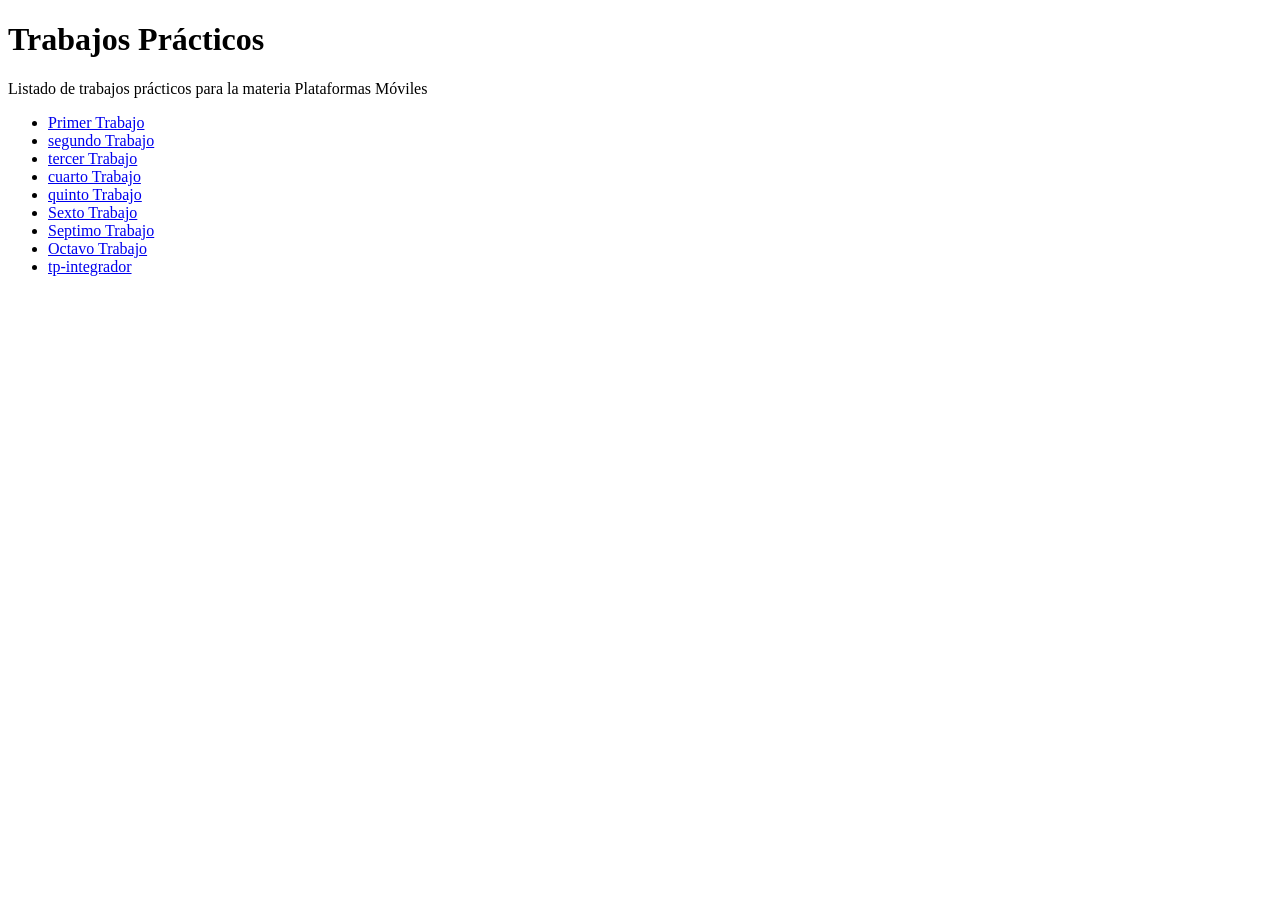
<file: index.html>
<!DOCTYPE html>
<html>
   <head>
      <title>Hola Mundo!</title>
   </head>
   <body>
     <h1>Trabajos Prácticos</h1>
     <p>Listado de trabajos prácticos para la materia Plataformas Móviles</p>
     <ul>
       <li><a href="tp-1/">Primer Trabajo</a></li>
          <li><a href="tp-2/">segundo Trabajo</a></li>
          <li><a href="tp-3/">tercer Trabajo</a></li>
          <li><a href="tp-4/">cuarto Trabajo</a></li>
        <li><a href="tp-5/">quinto Trabajo</a></li>
         <li><a href="tp-6/">Sexto Trabajo</a></li>
         <li><a href="tp-7/">Septimo Trabajo</a></li>
         <li><a href="tp-8/">Octavo Trabajo</a></li>
        <li><a href="tp-integrador/">tp-integrador</a></li>
     </ul>
   </body>
</html>
</file>
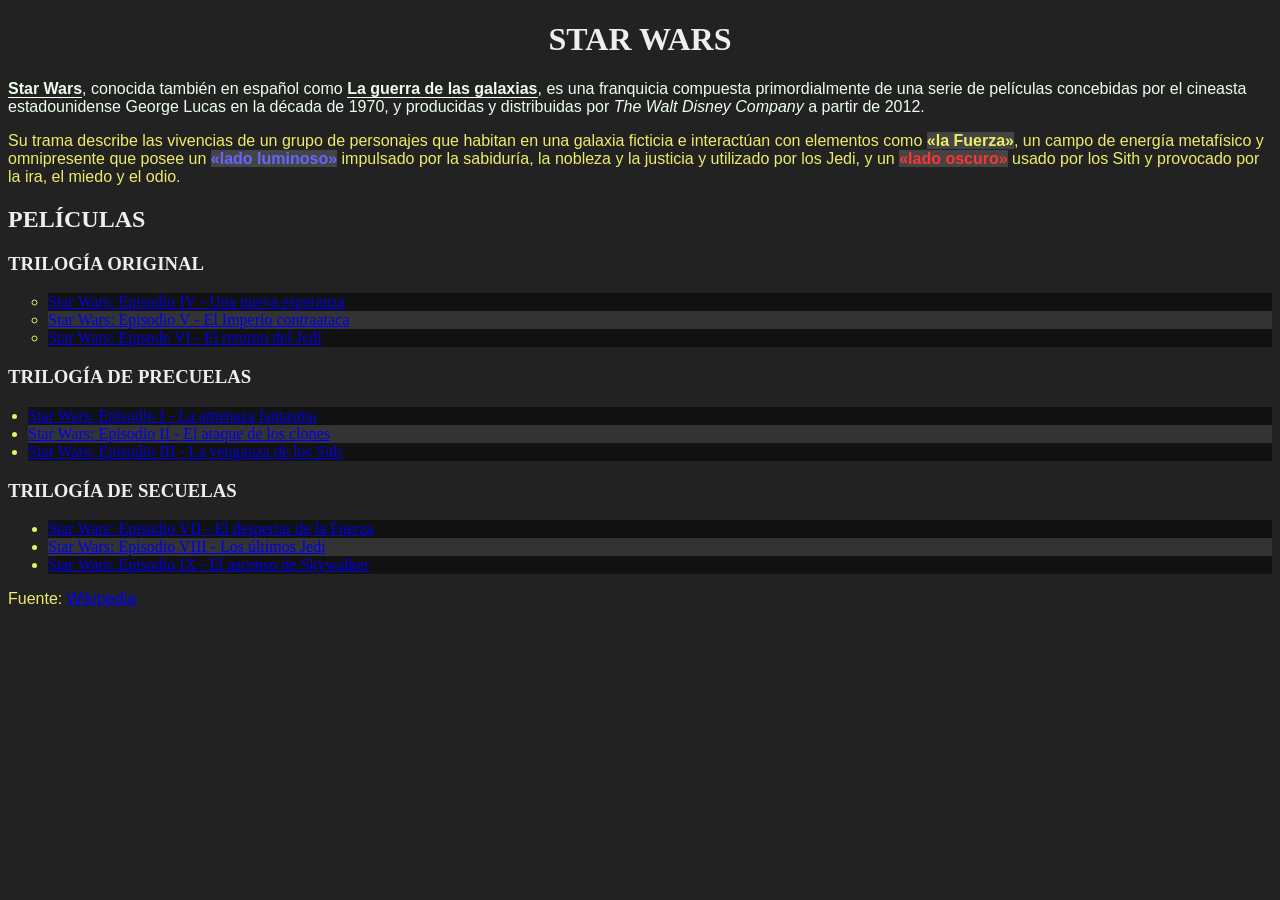
<file: tp-2/index.html>
<!DOCTYPE html>
<html>
<head>
    <meta charset="utf-8">
    <meta name="viewport" content="width=device-width, initial-scale=1">
    <title>TP2 - Selectores CSS</title>
    <link rel="stylesheet" href="style.css">
</head>
<body>
    <h1 class="title">Star Wars</h1>
    <p id="parrafo1"><strong>Star Wars</strong>, conocida también en español como <strong>La guerra de las galaxias</strong>, es una franquicia compuesta primordialmente de una serie de películas concebidas por el cineasta estadounidense George Lucas en la década de 1970, y producidas y distribuidas por <a>The Walt Disney Company</a> a partir de 2012.</p>
    <p>Su trama describe las vivencias de un grupo de personajes que habitan en una galaxia ficticia e interactúan con elementos como <span class="the-force">«la Fuerza»</span>, un campo de energía metafísico y omnipresente que posee un <span class="the-force light-side">«lado luminoso»</span> impulsado por la sabiduría, la nobleza y la justicia y utilizado por los Jedi, y un <span class="the-force dark-side">«lado oscuro»</span> usado por los Sith y provocado por la ira, el miedo y el odio.</p>
    <h2 class="title">Películas</h2>
    <h3 class="title">Trilogía Original</h3>
    <ul id="og-trilogy" class="movies-list">
        <li><a href="https://es.wikipedia.org/wiki/Star_Wars:_Episodio_IV_-_Una_nueva_esperanza">Star Wars: Episodio IV - Una nueva esperanza</a></li>
        <li><a href="https://es.wikipedia.org/wiki/Star_Wars:_Episodio_V_-_El_Imperio_contraataca">Star Wars: Episodio V - El Imperio contraataca</a></li>
        <li><a href="https://es.wikipedia.org/wiki/Star_Wars:_Episode_VI_-_Return_of_the_Jedi">Star Wars: Episode VI - El retorno del Jedi</a></li>
    </ul>
    <h3 class="title" >Trilogía de precuelas</h3>
    <ul class="segundo" class="movies-list">
        <li><a href="https://es.wikipedia.org/wiki/Star_Wars:_Episodio_I_-_La_amenaza_fantasma">Star Wars: Episodio I - La amenaza fantasma</a></li>
        <li><a href="https://es.wikipedia.org/wiki/Star_Wars:_Episodio_II_-_El_ataque_de_los_clones">Star Wars: Episodio II - El ataque de los clones</a></li>
        <li><a href="https://es.wikipedia.org/wiki/Star_Wars:_Episodio_III_-_La_venganza_de_los_Sith">Star Wars: Episodio III - La venganza de los Sith</a></li>
    </ul>
    <h3 class="title">Trilogía de secuelas</h3>
    <ul class="tercer" class="movies-list">
        <li><a href="https://es.wikipedia.org/wiki/Star_Wars:_Episodio_VII_-_El_despertar_de_la_Fuerza">Star Wars: Episodio VII - El despertar de la Fuerza</a></li>
        <li><a href="https://es.wikipedia.org/wiki/Star_Wars:_Episodio_VIII_-_Los_últimos_Jedi">Star Wars: Episodio VIII - Los últimos Jedi</a></li>
        <li><a href="https://es.wikipedia.org/wiki/Star_Wars:_Episodio_IX_-_El_ascenso_de_Skywalker" id="tercer">Star Wars: Episodio IX - El ascenso de Skywalker</a></li>
    </ul>
    <p>Fuente: <a href="https://es.wikipedia.org/wiki/Star_Wars">Wikipedia</a></p>
</body>
</html>
</file>
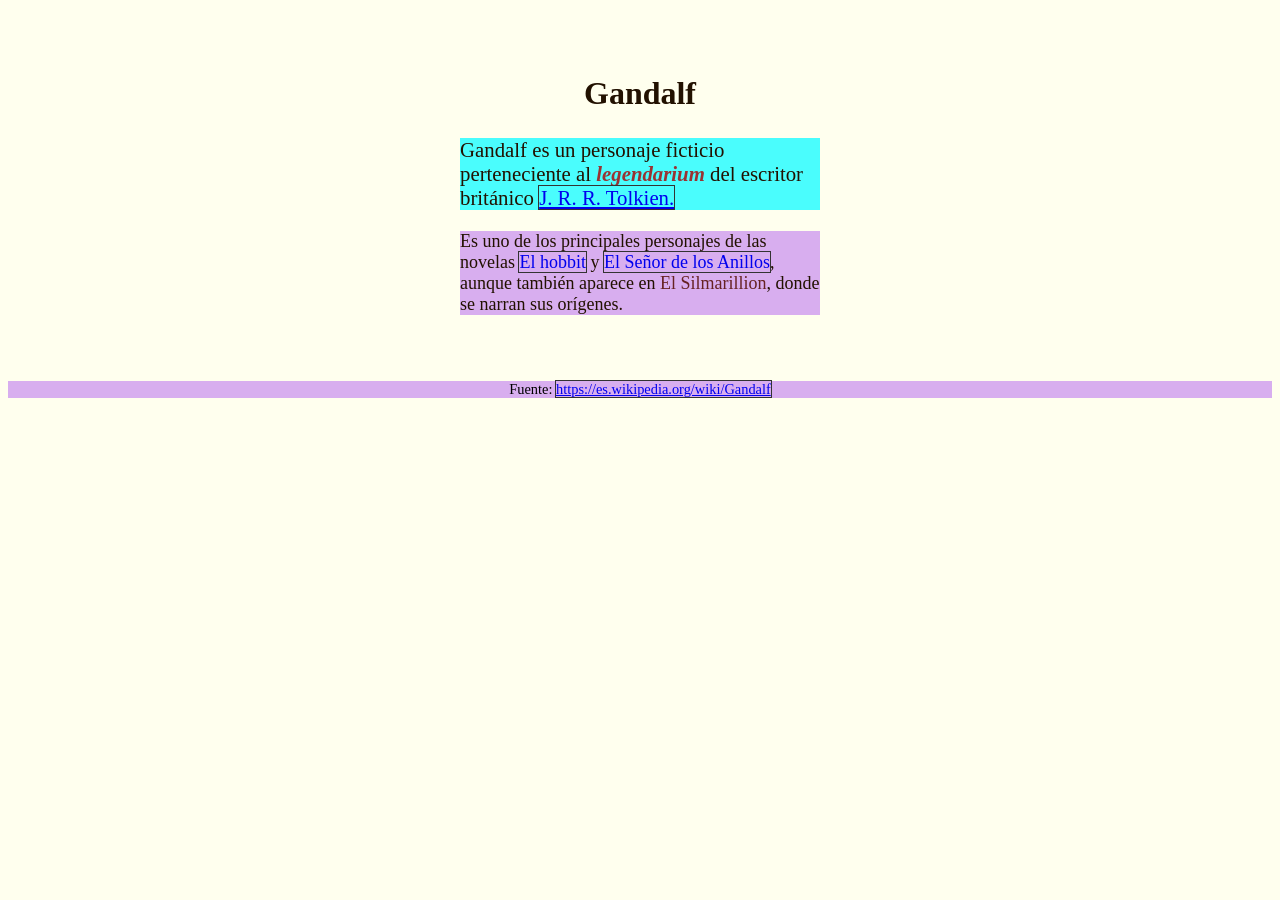
<file: tp-3/index.html>
<!DOCTYPE html>
<html lang="es">
<head>
	<meta charset="utf-8">
	<meta name="viewport" content="width=device-width, initial-scale=1">
	<title>TP3 - Especificidad CSS</title>
	<link rel="stylesheet" type="text/css" href="style.css">
</head>
<body>
	<article id="contenedor">
		<h1 class="titulo">Gandalf</h1>
		
		<p id="primer-parrafo" class="importante parrafo">
			Gandalf es un personaje ficticio perteneciente al <em>legendarium</em> del escritor británico <a href="https://es.wikipedia.org/wiki/J._R._R._Tolkien">J. R. R. Tolkien.</a>
		</p>
		
		<p class="novelas parrafo">
			Es uno de los principales personajes de las novelas <a href="https://es.wikipedia.org/wiki/El_hobbit">El hobbit</a> y <a href="https://es.wikipedia.org/wiki/El_Señor_de_los_Anillos">El Señor de los Anillos</a>, aunque también aparece en <span class="complicado" style="color: #622">El Silmarillion</span>, donde se narran sus orígenes.
		</p>
	</article>

	<p class="fuente parrafo">
		Fuente: <a href="https://es.wikipedia.org/wiki/Gandalf">https://es.wikipedia.org/wiki/Gandalf</a>
	</p>
</body>
</html>
</file>
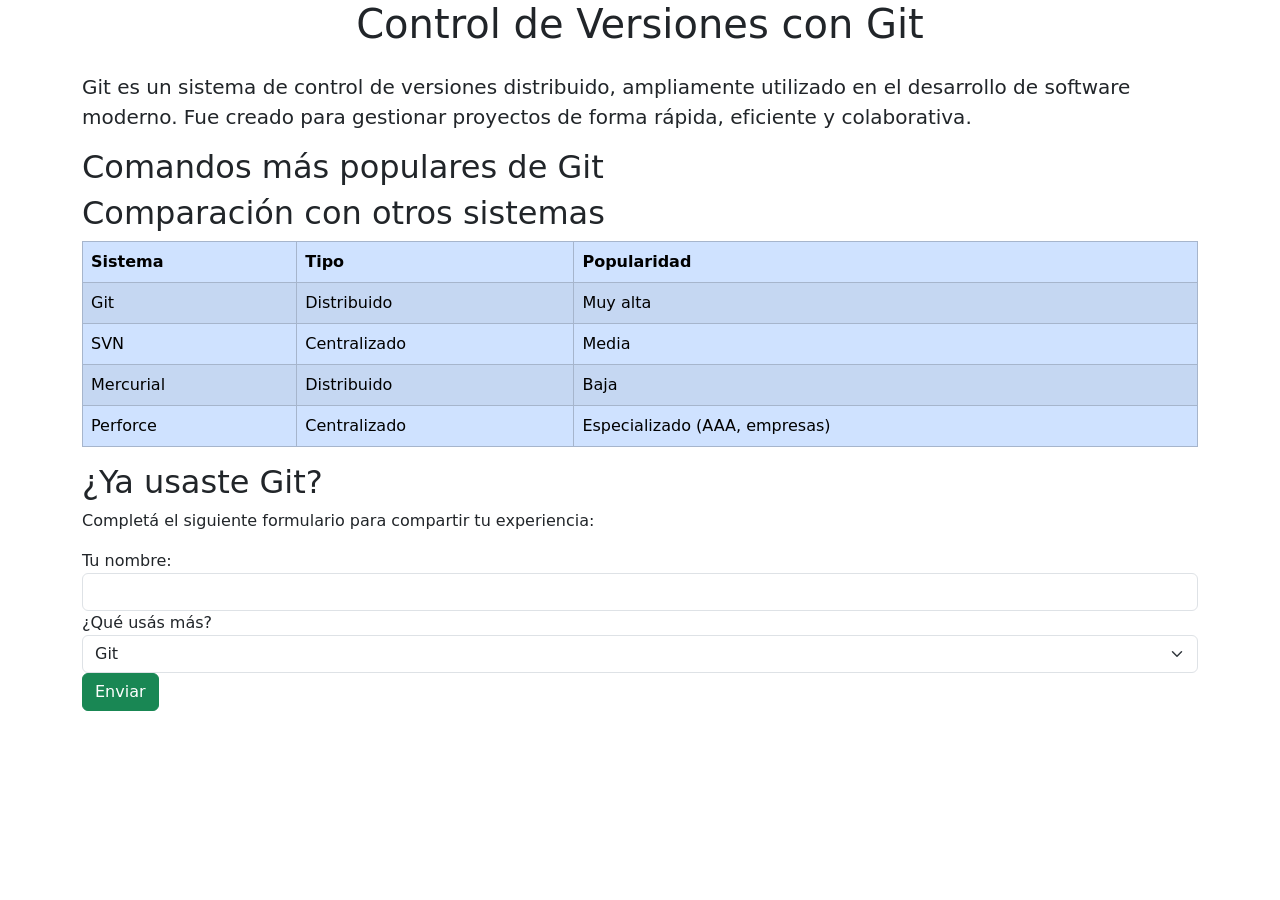
<file: tp-5/index.html>
<!DOCTYPE html>
<html lang="es">
<head>
    <meta charset="UTF-8">
    <meta name="viewport" content="width=device-width, initial-scale=1.0">
    <link href="https://cdn.jsdelivr.net/npm/bootstrap@5.3.3/dist/css/bootstrap.min.css" rel="stylesheet">
    <title>Control de Versiones con Git</title>
</head>
<body>
    <div class="container">
    <h1 class="mb-4 text-center">Control de Versiones con Git</h1>

   <p class="lead"><strong>Git</strong> es un sistema de control de versiones distribuido, ampliamente utilizado en el desarrollo de software moderno. Fue creado para gestionar proyectos de forma rápida, eficiente y colaborativa.</p>
    <h2>Comandos más populares de Git</h2>
   
    <h2>Comparación con otros sistemas</h2>
    <table class="table table-striped table-hover table-bordered table-primary">
        <thead>
            <tr>
                <th>Sistema</th>
                <th>Tipo</th>
                <th>Popularidad</th>
            </tr>
        </thead>
        <tbody>
            <tr>
                <td>Git</td>
                <td>Distribuido</td>
                <td>Muy alta</td>
            </tr>
            <tr>
                <td>SVN</td>
                <td>Centralizado</td>
                <td>Media</td>
            </tr>
            <tr>
                <td>Mercurial</td>
                <td>Distribuido</td>
                <td>Baja</td>
            </tr>
            <tr>
                <td>Perforce</td>
                <td>Centralizado</td>
                <td>Especializado (AAA, empresas)</td>
            </tr>
        </tbody>
    </table>

    <h2>¿Ya usaste Git?</h2>
    <p>Completá el siguiente formulario para compartir tu experiencia:</p>

    <form class="form">
        <label for="nombre">Tu nombre:</label>
        <input type="text" id="nombre" name="nombre" class="form-control">

        <label for="experiencia">¿Qué usás más?</label><br>
        <select id="experiencia" name="experiencia" class="form-select">
            <option value="git">Git</option>
            <option value="github">Git + GitHub</option>
            <option value="otro">Otro sistema</option>
            <option value="ninguno">Todavía no uso ninguno</option>
        </select>

       <button type="submit" class="btn btn-success">
    Enviar
</button>
    </form>
    <script src="https://cdn.jsdelivr.net/npm/bootstrap@5.3.3/dist/js/bootstrap.bundle.min.js"></script>
    </div>


</body>
</html>
</file>
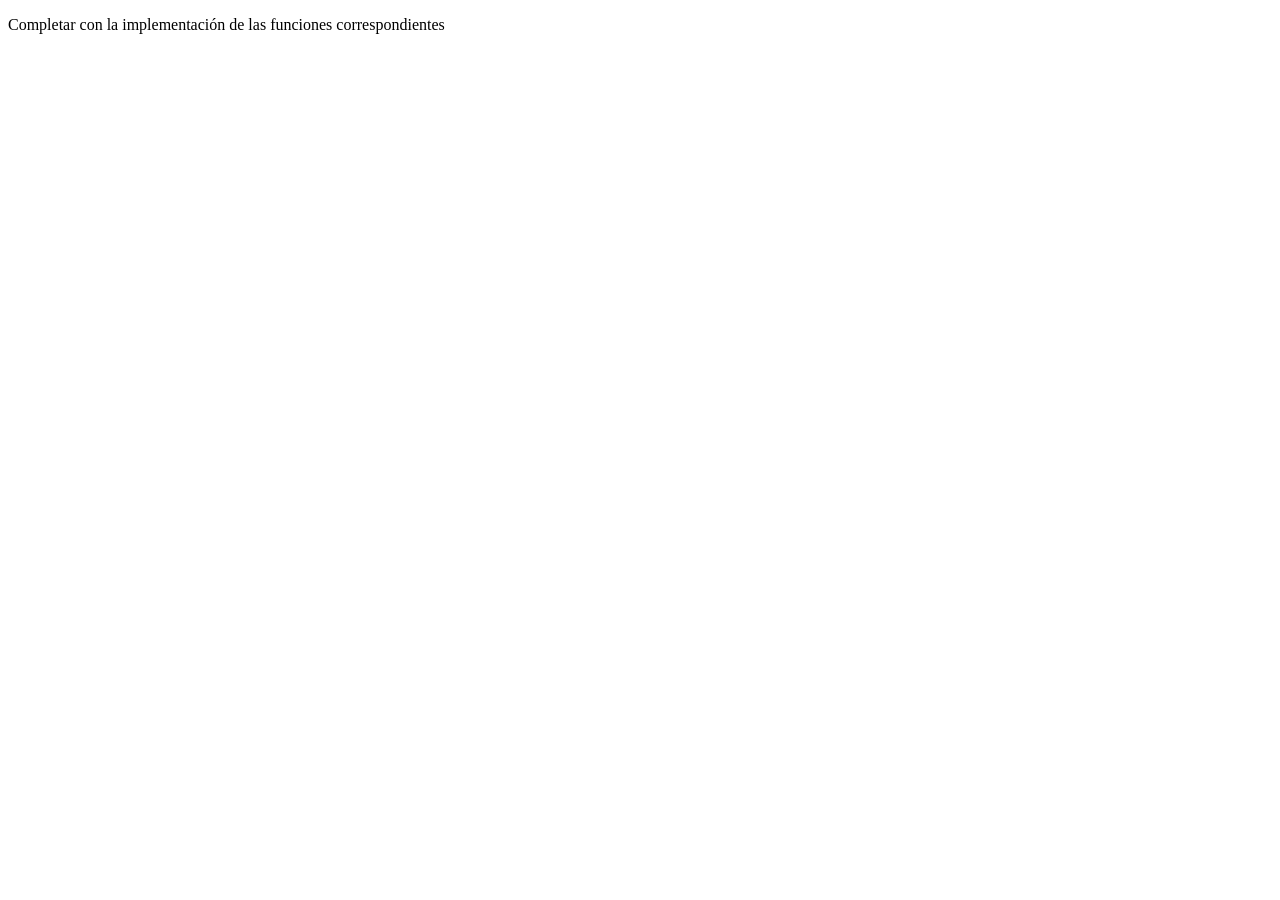
<file: tp-8/index.html>
<!DOCTYPE html>
<html>
<head>
	<meta charset="utf-8">
	<meta name="viewport" content="width=device-width, initial-scale=1">
	<title>TP-7: Funciones en JavaScript</title>
</head>
<body>
<p>Completar con la implementación de las funciones correspondientes</p>
<script type="text/javascript">
// Numeros

// 1- Implementar una función "suma" que retorne la suma de 2 numeros
// ejemplo: suma(2,3) retorna 5
function suma(num1, num2) {
    return num1 + num2;
}

console.log("Resultados de suma():")
console.log(suma(2,3)); // 5
console.log(suma(4,4)); // 8
console.log(suma(-10,10)); // 0


// 2- Implementar una función "elevarAlCubo" que eleve al cubo un numero
// ejemplo: elevarAlCubo(3) retorna 27
function elevarAlCubo(num) {
    return num * num * num;
}
console.log("Resultados de elevarAlCubo():")
console.log(elevarAlCubo(3)); // 27
console.log(elevarAlCubo(99)); // 970299

// 3- Implementar una función "restoDivisionEntera" para devolver el resto de una división entera entre un dividendo y un divisor
// ejemplo: restoDivisionEntera(3,2) retorna 1
function restoDivisionEntera(dividiendo,divisor) {
    return dividiendo % divisor;
}

console.log("Resultados de restoDivisionEntera():")
console.log(restoDivisionEntera(1,3)); // 1
console.log(restoDivisionEntera(2,3)); // 2
console.log(restoDivisionEntera(3,3)); // 0
console.log(restoDivisionEntera(4,3)); // 1


// 4- Implementar una función "numeroPi" para devolver el numero PI
// ejemplo: numeroPi() retorna 3,14...
function numeroPi() {
    return Math.PI;
}
console.log("Resultado de numeroPi():")
console.log(numeroPi())


// 5- Implementar una función "numeroRandom" para devolver un número random (aleatorio)
// ejemplo: numeroRandom() retorna 0,123...

function numeroRandom() {
    return Math.random();
}
console.log("Resultados de numeroRandom():")
console.log(numeroRandom())
console.log(numeroRandom())
console.log(numeroRandom())


// 6- Implementar una función "numeroRandomDesdeHasta" para devolver un número random entre 2 valores recibidos como parámetros
// ejemplo: numeroRandomDesdeHasta(1,6) retorna 3

function numeroRandomDesdeHasta(min,max){
    return Math.random() * (max-min) + min;
}

console.log("Resultados de numeroRandomDesdeHasta():")
console.log(numeroRandomDesdeHasta(1,6))
console.log(numeroRandomDesdeHasta(2,5))
console.log(numeroRandomDesdeHasta(3,4))


// 7- Implementar una función "esPar" que reciba un número como parámetro y devuelva verdadero si el número es par, o falso si es impar
// ejemplo: esPar(4) retorna true, esPar(5) retorna false
function esPar(num) {
    return num % 2 === 0;
}
console.log("Resultados de esPar():")
console.log(esPar(4)); // true
console.log(esPar(5)); // false
console.log(esPar(0)); // true
console.log(esPar(-2)); // true


// 8- Implementar una función "esPositivo" que reciba un número y devuelva true si el número es positivo, o false si es negativo o cero
// ejemplo: esPositivo(4) retorna true, esPositivo(-3) retorna false
function esPositivo(num){
    return num>0;
}

console.log("Resultados de esPositivo():")
console.log(esPositivo(4)); // true
console.log(esPositivo(-3)); // false
console.log(esPositivo(0)); // false

// 9- Implementar una función "clasificarNumero" que reciba un número y retorne un mensaje indicando si el número es par o impar,y si es positivo o negativo
// ejemplo: clasificarNumero(4) retorna "El número 4 es par y positivo."
// ejemplo: clasificarNumero(-3) retorna "El número -3 es impar y negativo."

function clasificarNumero(num){
    let paridad;
    let signo;

    if(esPar(num)){
        paridad="par";
    }else{
        paridad="impar";
    }

    if(num>0){
        signo="positivo";
    }else if(num<0){
        signo="negativo";
    }else{
        signo="no positivo";
    }

    return "El número " + num + " es " + paridad + " y " + signo + ".";
}

console.log("Resultados de clasificarNumero():")
console.log(clasificarNumero(4)); // "El número 4 es par y positivo."
console.log(clasificarNumero(-3)); // "El número -3 es impar y negativo."
console.log(clasificarNumero(0)); // "El número 0 es par y no positivo."

// Cadenas de Caracteres

// 10- Implementar una función "transformarMayuscula" que transforme a mayúscula la cadena de caracteres recibida como parámetro
// ejemplo: transformarMayuscula("Plataformas Móviles") retorna "PLATAFORMAS MÓVILES"
function transformarMayuscula(palabra){
    return palabra.toUpperCase();
}

console.log("Resultados de transformarMayuscula():")
console.log(transformarMayuscula("Plataformas Móviles"))
console.log(transformarMayuscula("hola mundo"))
console.log(transformarMayuscula("abc"))


// 11- Implementar una función "primeraLetra" que nos devuelva la inicial de la cadena de caracteres recibida como parámetro
// ejemplo: primeraLetra("Plataformas") retorna "P"

function primeraLetra(palabra){
    return palabra.charAt(0);
}

console.log("Resultados de primeraLetra():")
console.log(primeraLetra("Plataformas Móviles"))
console.log(primeraLetra("hola mundo"))
console.log(primeraLetra("abc"))


// 12- Implementar una función "sinPrimeraLetra" que nos devuelva la cadena de caracteres recibida como parámetro sin la primera letra
// ejemplo: sinPrimeraLetra("Plataformas") retorna "lataformas"

function sinPrimeraLetra(palabra){
    return palabra.slice(1);
}

console.log("Resultados de sinPrimeraLetra():")
console.log(sinPrimeraLetra("Plataformas Móviles"))
console.log(sinPrimeraLetra("hola mundo"))
console.log(sinPrimeraLetra("abc"))


// 13- Implementar una función "primeraLetraMayuscula" que devuelve la cadena de caracteres recibida, pero con su primera letra en mayúscula
// ejemplo: primeraLetraMayuscula("plataformas") retorna "Plataformas"

function primeraLetraMayuscula(palabra){
    return palabra.charAt(0).toUpperCase() + palabra.slice(1);
}

console.log("Resultados de primeraLetraMayuscula():")
console.log(primeraLetraMayuscula("plataformas móviles"))
console.log(primeraLetraMayuscula("hola mundo"))
console.log(primeraLetraMayuscula("abc"))


// 14- Implementar una función "terminaCon" que devuelve verdadero o falso si la palabra termina con la terminación recibida
// ejemplo: terminaCon("plataformas", "mas") retorna true

function terminaCon(palabra,terminacion){
    return palabra.endsWith(terminacion);
}

console.log("Resultados de terminaCon():")
console.log(terminaCon("hola", "a")); // true
console.log(terminaCon("hola", "o")); // false
console.log(terminaCon("plataformas", "mas")); // true
console.log(terminaCon("plataformas", "más")); // false

// 15- Implementar una función "palabraInvertida" que devuelva la palabra invertida
// ejemplo: palabraInvertida("hola") retorna "aloh";

function palabraInvertida(palabra){
    return palabra.split("").reverse().join("");
}

console.log("Resultados de palabraInvertida():")
console.log(palabraInvertida("plataformas móviles"))
console.log(palabraInvertida("hola mundo"))
console.log(palabraInvertida("abc"))

</script>
</body>
</html>
</file>
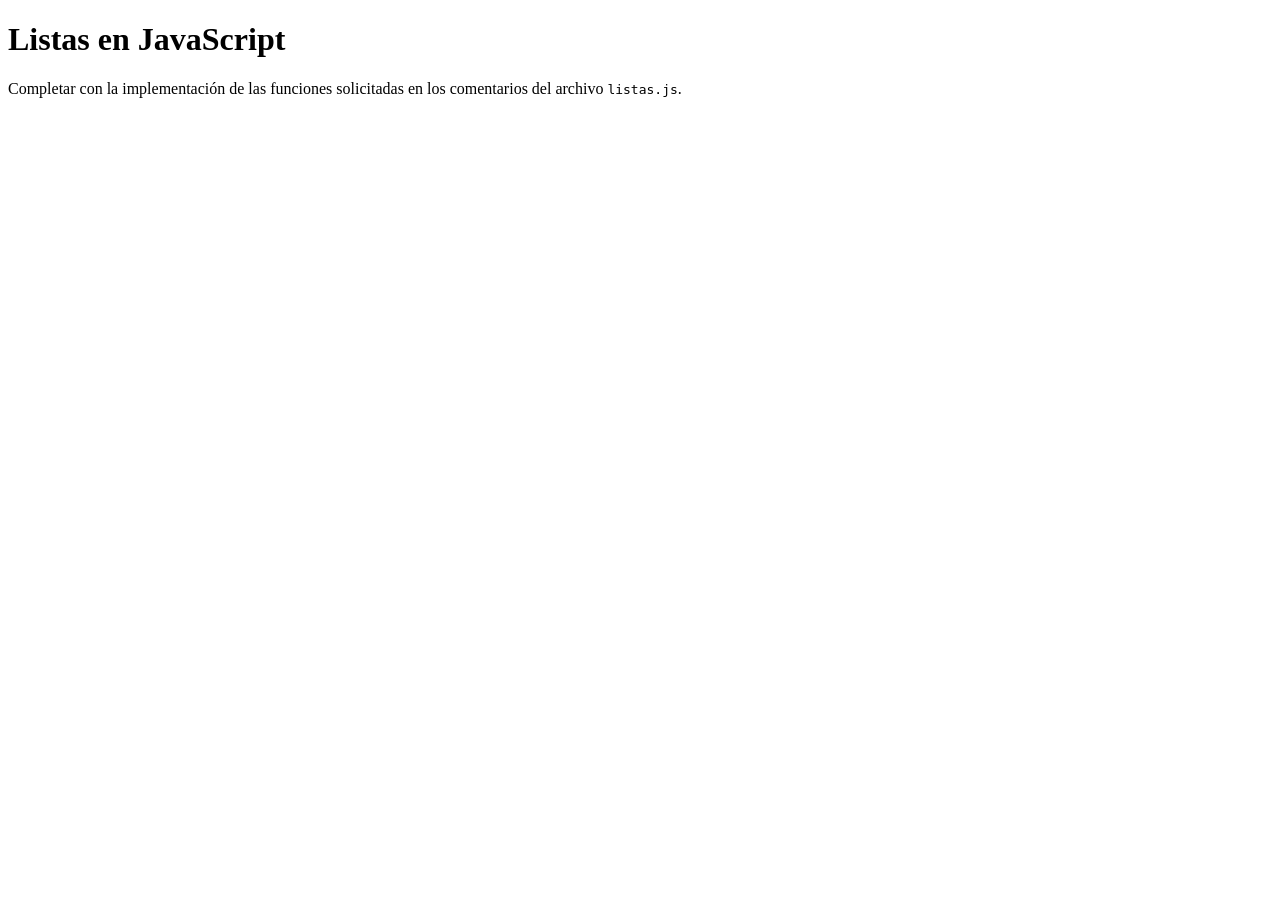
<file: tp-9/index.html>
<!DOCTYPE html>
<html>
<head>
	<meta charset="utf-8">
	<meta name="viewport" content="width=device-width, initial-scale=1">
	<title>Listas en JavaScript</title>
</head>
<body>
    <h1>Listas en JavaScript</h1>
    <p>Completar con la implementación de las funciones solicitadas en los comentarios del archivo <code>listas.js</code>.</p>
    <script src="listas.js"></script>
</body>
</html>
</file>
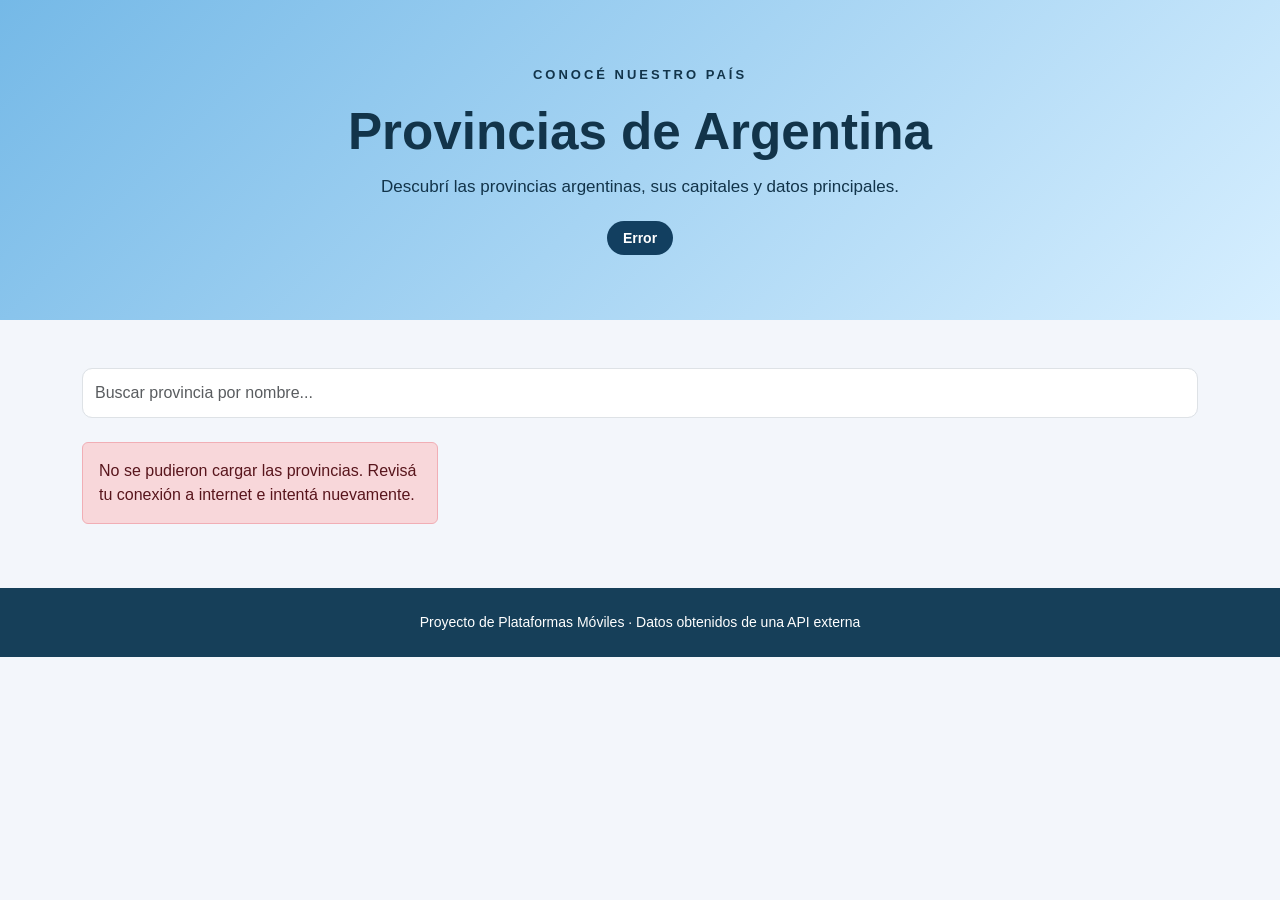
<file: tp-integrador/index.html>
<!DOCTYPE html>
<html lang="es">
<head>
    <meta charset="UTF-8">
    <meta name="viewport" content="width=device-width, initial-scale=1.0">
    <title>Provincias de Argentina</title>
    <link href="https://cdn.jsdelivr.net/npm/bootstrap@5.3.3/dist/css/bootstrap.min.css" rel="stylesheet">
    <link rel="stylesheet" href="style.css">
</head>
<body>
    <header class="encabezado text-center">
        <div class="container">
            <p class="sobre-titulo">CONOCÉ NUESTRO PAÍS</p>
            <h1>Provincias de Argentina</h1>
            <p class="descripcion">Descubrí las provincias argentinas, sus capitales y datos principales.</p>
            <span id="cantidad" class="badge rounded-pill">Cargando provincias...</span>
        </div>
    </header>

    <main class="container py-5">
        <input id="buscador" class="form-control mb-4" type="text" placeholder="Buscar provincia por nombre...">
        <div id="sinResultados" class="alert alert-warning text-center d-none" role="alert"></div>

        <div id="provincias" class="row row-cols-1 row-cols-md-2 row-cols-lg-3 g-4">
            <div class="col-12 text-center">
                <div class="spinner-border text-primary" role="status"></div>
                <p class="mt-2">Cargando información...</p>
            </div>
        </div>
    </main>

    <dialog id="detalleProvincia" class="detalle-provincia">
        <div class="detalle-contenido">
            <button id="cerrarDetalle" class="btn-cerrar" type="button" aria-label="Cerrar">×</button>
            <p class="provincia-numero">CONOCÉ ARGENTINA</p>
            <h2 id="nombreProvincia"></h2>
            <p class="dato-poblacion">Habitantes según el Censo 2022:</p>
            <p id="habitantesProvincia" class="numero-habitantes"></p>
            <p class="nota-censo">Fuente: INDEC · Censo Nacional de Población, Hogares y Viviendas 2022.</p>
            <a id="mapaProvincia" class="btn btn-primary" href="#" target="_blank" rel="noopener noreferrer">
                Ver ubicación en Google Maps
            </a>
        </div>
    </dialog>

    <footer class="text-center py-4">
        <p class="mb-0">Proyecto de Plataformas Móviles · Datos obtenidos de una API externa</p>
    </footer>

    <script src="script.js"></script>
</body>
</html>
</file>
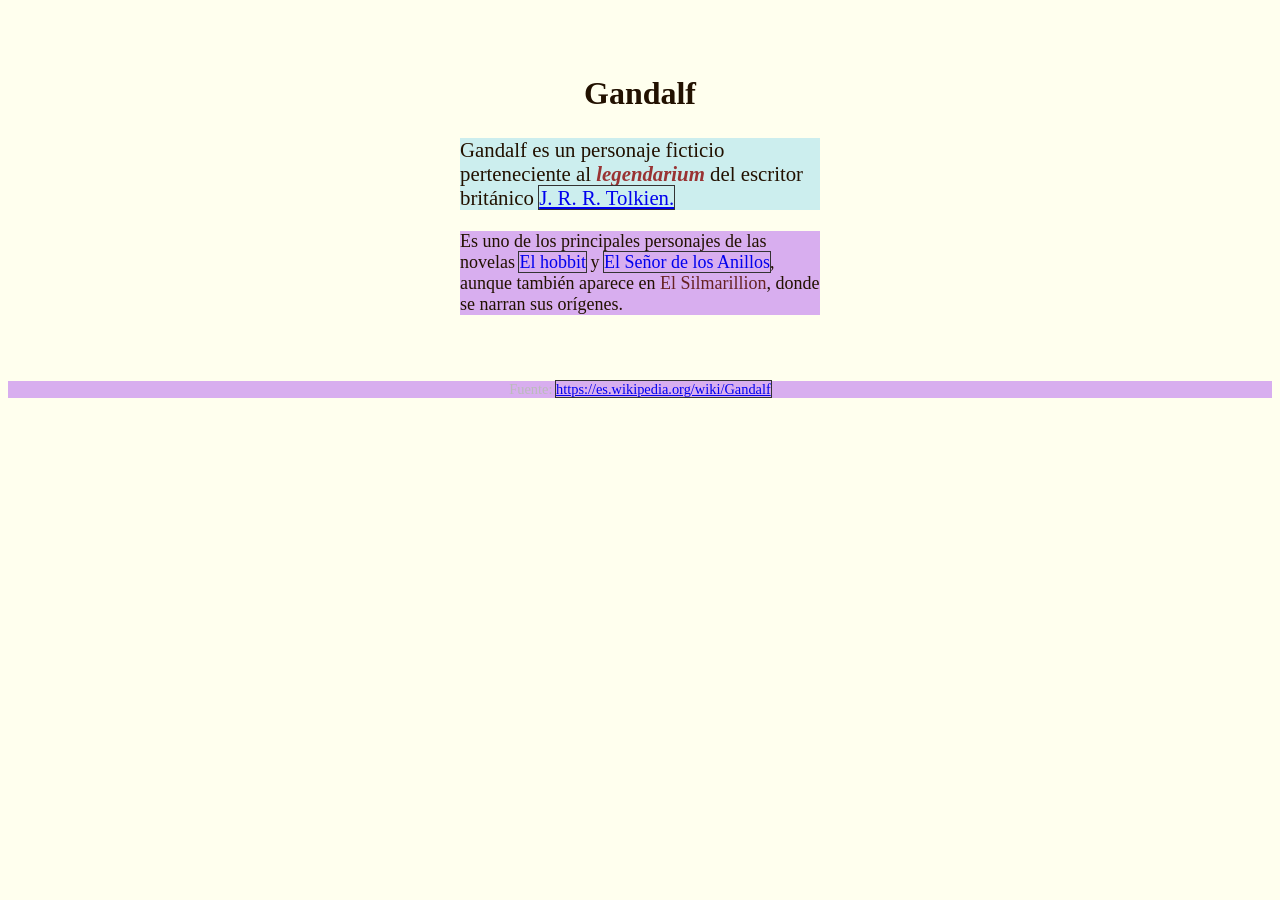
<file: tp-3/tp-3.html>
<!DOCTYPE html>
<html lang="es">
<head>
	<meta charset="utf-8">
	<meta name="viewport" content="width=device-width, initial-scale=1">
	<title>TP3 - Especificidad CSS</title>
	<link rel="stylesheet" type="text/css" href="style.css">
	<style type="text/css">
		body {
			font-size: 18px;
			background-color: #ffe;
			color: #210;
		}

		#contenedor {
			max-width: 40ch;
			margin: 2rem auto;
			padding: 1rem;
		}

		h1 {
			font-size: 2rem;
			text-align: center;
		}

		p {
			font-family: serif;
            background-color: rgba(190, 120, 240, 0.6);
		}

		#primer-parrafo {
			font-size: 1.3rem;
			background-color:  #CEE;
		}

		p.importante em {
			font-weight: bold;
			color: #933;
		}

		p.novelas a {
			outline: 1px solid #333;
			text-decoration: none;
		}
		p.novelas a:hover {
			text-decoration: underline;
			background-color: #ccd;
		}

		body p.fuente.parrafo {
			color: #bbb !important;
			font-size: 0.9rem;
			opacity: 100%;
			text-align: center;
		}
	</style>
</head>
<body>
	<article id="contenedor">
		<h1 class="titulo">Gandalf</h1>
		
		<p id="primer-parrafo" class="importante parrafo">
			Gandalf es un personaje ficticio perteneciente al <em>legendarium</em> del escritor británico <a href="https://es.wikipedia.org/wiki/J._R._R._Tolkien">J. R. R. Tolkien.</a>
		</p>
		
		<p class="novelas parrafo">
			Es uno de los principales personajes de las novelas <a href="https://es.wikipedia.org/wiki/El_hobbit">El hobbit</a> y <a href="https://es.wikipedia.org/wiki/El_Señor_de_los_Anillos">El Señor de los Anillos</a>, aunque también aparece en <span class="complicado" style="color: #622">El Silmarillion</span>, donde se narran sus orígenes.
		</p>
	</article>

	<p class="fuente parrafo">
		Fuente: <a href="https://es.wikipedia.org/wiki/Gandalf">https://es.wikipedia.org/wiki/Gandalf</a>
	</p>
</body>
</html>
</file>
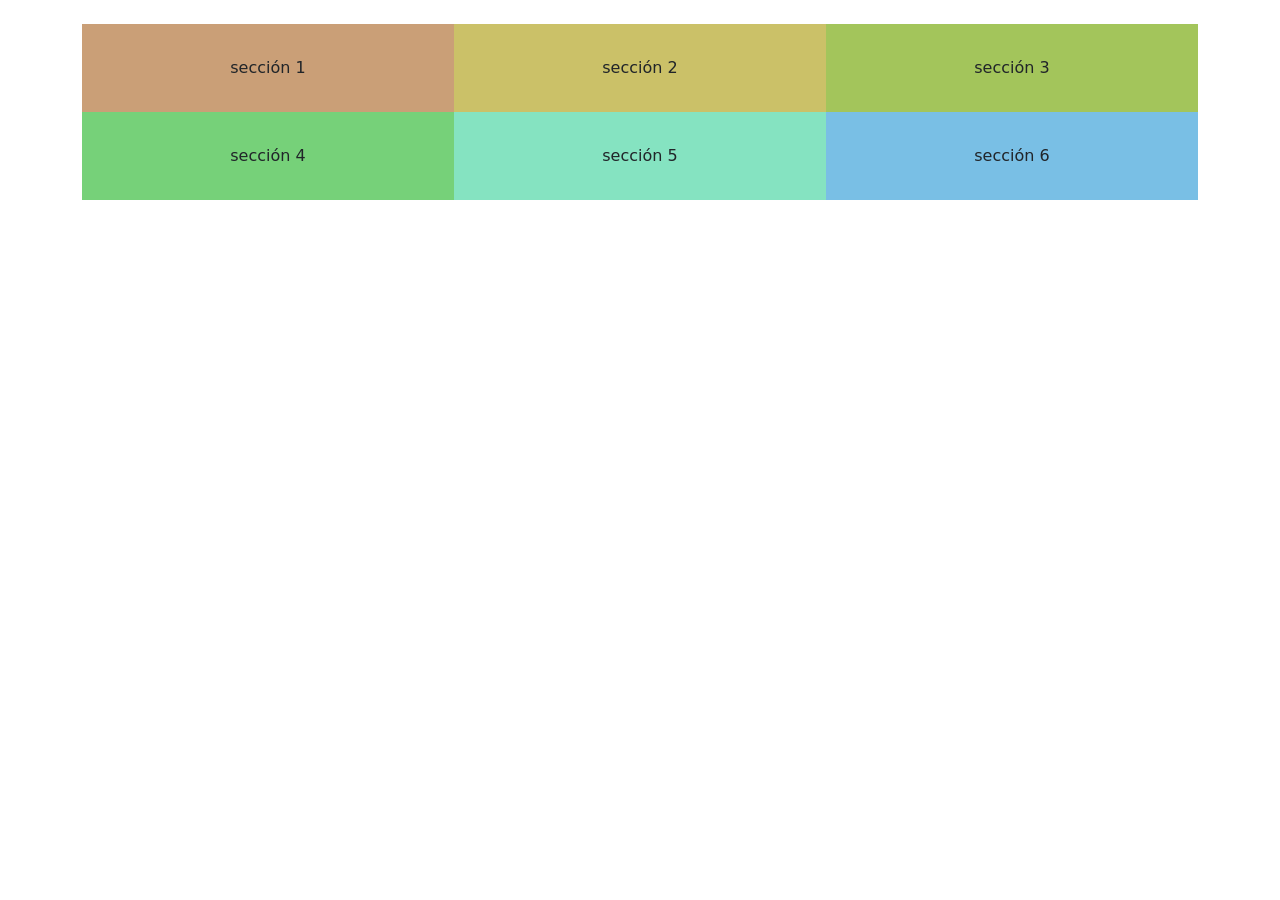
<file: tp-6/layout-1.html>
<!DOCTYPE html>
<html lang="es">
<head>
    <meta charset="UTF-8">
    <meta http-equiv="X-UA-Compatible" content="IE=edge">
    <meta name="viewport" content="width=device-width, initial-scale=1.0">

    <link
        href="https://cdn.jsdelivr.net/npm/bootstrap@5.3.7/dist/css/bootstrap.min.css"
        rel="stylesheet"
    >

    <title>Layout 1</title>
    <style>
        .content {
            padding: 2em 0.5em;
            text-align: center;
        }

        .s1 {background-color: #ca9f77;}
        .s2 {background-color: #cbc168;}
        .s3 {background-color: #a3c55b;}
        .s4 {background-color: #76d179;}
        .s5 {background-color: #85e3c1;}
        .s6 {background-color: #79bfe5;}
    </style>
</head>
<body>

<div class="container-sm mt-4">
    <div class="row g-0">

        <div class="col-12 col-md-6 col-lg-4">
            <div class="content s1">sección 1</div>
        </div>

        <div class="col-12 col-md-6 col-lg-4">
            <div class="content s2">sección 2</div>
        </div>

        <div class="col-12 col-md-6 col-lg-4">
            <div class="content s3">sección 3</div>
        </div>

        <div class="col-12 col-md-6 col-lg-4">
            <div class="content s4">sección 4</div>
        </div>

        <div class="col-12 col-md-6 col-lg-4">
            <div class="content s5">sección 5</div>
        </div>

        <div class="col-12 col-md-6 col-lg-4">
            <div class="content s6">sección 6</div>
        </div>

    </div>
</div>

</body>
</html>
</file>
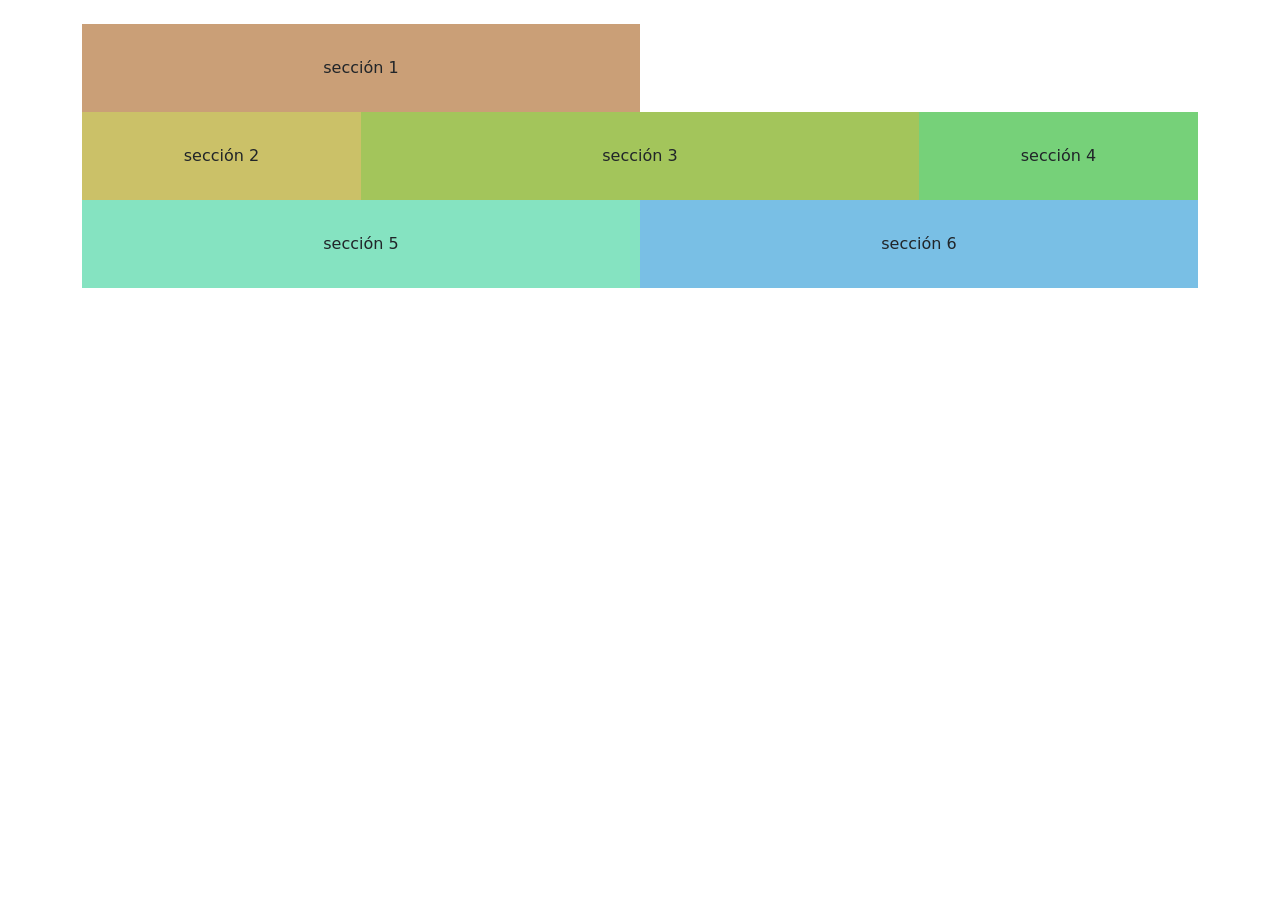
<file: tp-6/layout-2.html>
<!DOCTYPE html>
<html lang="es">
<head>
    <meta charset="UTF-8">
    <meta http-equiv="X-UA-Compatible" content="IE=edge">
    <meta name="viewport" content="width=device-width, initial-scale=1.0">

    <link
        href="https://cdn.jsdelivr.net/npm/bootstrap@5.3.7/dist/css/bootstrap.min.css"
        rel="stylesheet"
    >

    <title>Layout 2</title>

    <style>
        .content {
            padding: 2em 0.5em;
            text-align: center;
        }

        .s1 {background-color: #ca9f77;}
        .s2 {background-color: #cbc168;}
        .s3 {background-color: #a3c55b;}
        .s4 {background-color: #76d179;}
        .s5 {background-color: #85e3c1;}
        .s6 {background-color: #79bfe5;}
    </style>
</head>
<body>

<div class="container-sm mt-4">

    <div class="row g-0">

        <div class="col-12 col-md-6 col-lg-6">
            <div class="content s1">sección 1</div>
        </div>
        <div class="w-100 d-none d-md-block"></div>


        <div class="col-12 col-md-4 col-lg-3">
            <div class="content s2">sección 2</div>
        </div>

        <div class="col-12 col-md-4 col-lg-6">
            <div class="content s3">sección 3</div>
        </div>

        <div class="col-12 col-md-4 col-lg-3">
            <div class="content s4">sección 4</div>
        </div>

        <div class="col-6 col-md-6">
            <div class="content s5">sección 5</div>
        </div>

        <div class="col-6 col-md-6">
            <div class="content s6">sección 6</div>
        </div>
    </div>
</div>

</body>
</html>
</file>
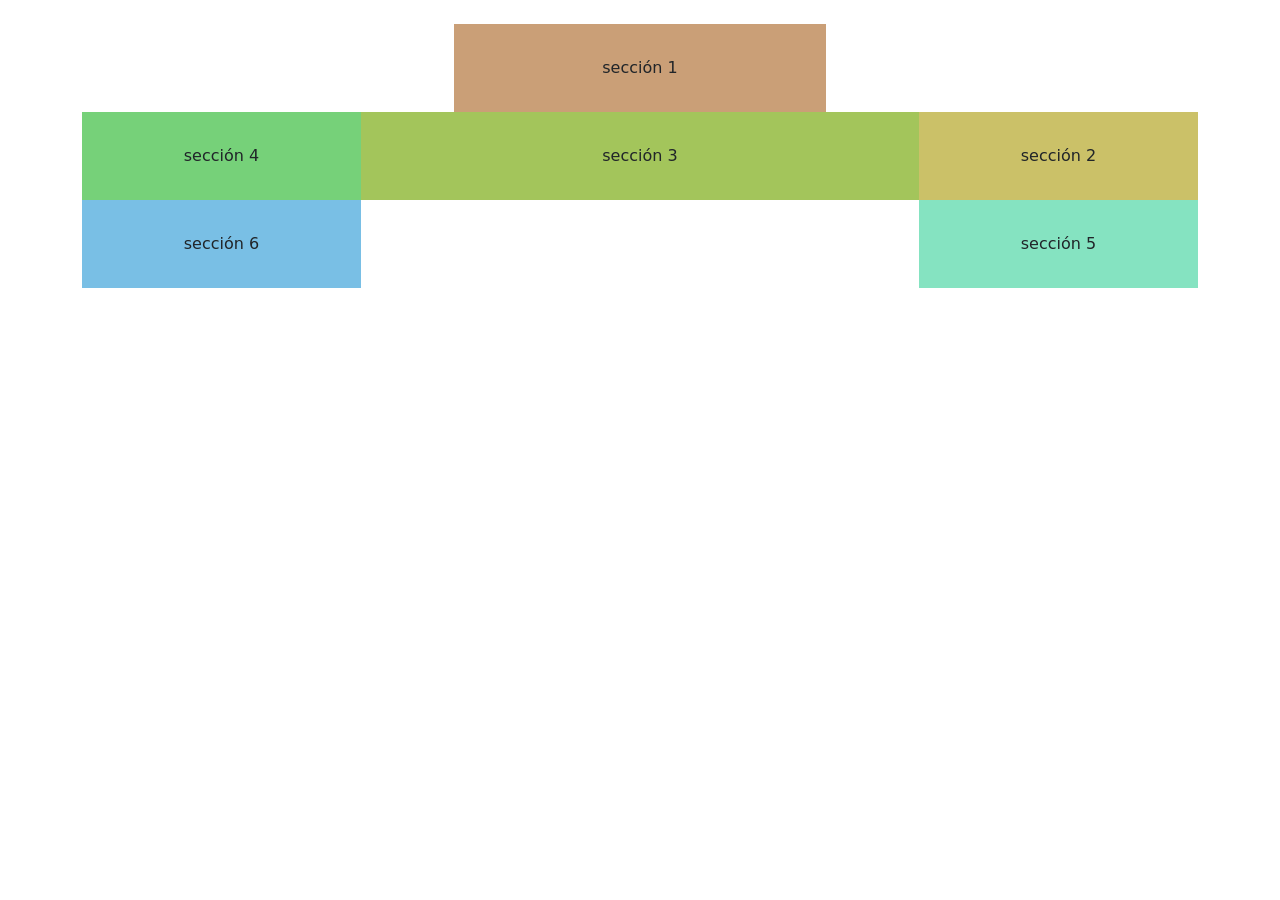
<file: tp-6/layout-3.html>
<!DOCTYPE html>
<html lang="es">
<head>
    <meta charset="UTF-8">
    <meta http-equiv="X-UA-Compatible" content="IE=edge">
    <meta name="viewport" content="width=device-width, initial-scale=1.0">

    <link href="https://cdn.jsdelivr.net/npm/bootstrap@5.3.7/dist/css/bootstrap.min.css" rel="stylesheet">

    <title>Layout 3</title>

    <style>
        .content{
            padding: 2em 0.5em;
            text-align: center;
        }

        .s1 {background-color: #ca9f77;}
        .s2 {background-color: #cbc168;}
        .s3 {background-color: #a3c55b;}
        .s4 {background-color: #76d179;}
        .s5 {background-color: #85e3c1;}
        .s6 {background-color: #79bfe5;}
    </style>
</head>

<body>

<div class="container-sm mt-4">

    <div class="row g-0 justify-content-center">

        <div class="col-12 col-md-6 col-lg-4">
            <div class="content s1">sección 1</div>
        </div>
    </div>


    <div class="row g-0">

        <div class="col-12 col-md-4 col-lg-3 order-1 order-md-1">
            <div class="content s4">sección 4</div>
        </div>

        <div class="col-12 col-md-4 col-lg-6 order-2 order-md-2">
            <div class="content s3">sección 3</div>
        </div>

        <div class="col-12 col-md-4 col-lg-3 order-3 order-md-3">
            <div class="content s2">sección 2</div>
        </div>
    </div>

    
    <div class="row g-0 justify-content-between">

        <div class="col-12 col-md-6 col-lg-3">
            <div class="content s6">sección 6</div>
        </div>

        <div class="col-12 col-md-6 col-lg-3 d-none d-md-block ">
            <div class="content s5">sección 5</div>
        </div>
    </div>
</div>

</body>
</html>
</file>
<file: tp-2/style.css>
body {
    background-color: #222;
    color:  #ee6;
}
h1{
    text-align: center;
    cursor: pointer;
}
p {
    font-family: Arial, sans-serif;
}
.title {
  color: #eee;
  text-transform: uppercase;
}
strong {
  border-bottom: 1px solid white;
}
.the-force{
    background-color: #444;
    font-weight: bold;
}
.light-side{
    color: #66f;
}
.dark-side{
    color: #f33;
}
#og-trilogy{
    list-style-type: circle;
}
#segundo-listado{
    text-align: center;
}
.segundo {
  padding-left: 20px;
}
.tercer{
    margin-top: auto;
}
#parrafo1{
    color: #efe;
}
a:visited{
    color: gray;
}
a:not([href]) {
font-style: italic;
}
li:nth-child(odd) {
  background-color: #111;
}

li:nth-child(even) {
  background-color: #333;
}
</file>
<file: tp-3/style.css>
body {
			font-size: 18px;
			background-color: #ffe;
			color: #210;
		}

		#contenedor {
			max-width: 40ch;
			margin: 2rem auto;
			padding: 1rem;
		}

		h1 {
			font-size: 2rem;
			text-align: center;
		}

		p {
			font-family: serif;
            background-color: rgba(190, 120, 240, 0.6);
		}

		#primer-parrafo {
			font-size: 1.3rem;
			background-color: rgb(74, 253, 253);
		}

		p.importante em {
			font-weight: bold;
			color: #933;
		}

		p.novelas a {
			outline: 1px solid #333;
			text-decoration: none;
		}
		p.novelas a:hover {
		
			background-color: #ccd;
		}

		body p.fuente.parrafo {
			color: #000000 !important;
			font-size: 0.9rem;
			opacity: 100%;
			text-align: center;
		}
        a{
             outline: 1px solid #333
        }
</file>
<file: tp-integrador/style.css>
* {
    box-sizing: border-box;
}

body {
    background-color: #f3f6fb;
    color: #202938;
    font-family: Arial, sans-serif;
}

.encabezado {
    background: linear-gradient(135deg, #75b9e7, #d7efff);
    padding: 65px 15px;
    color: #12344a;
}

.sobre-titulo {
    font-size: 13px;
    font-weight: bold;
    letter-spacing: 3px;
}

.encabezado h1 {
    font-size: clamp(2rem, 5vw, 3.2rem);
    font-weight: 800;
    margin-bottom: 12px;
}

.descripcion {
    font-size: 17px;
    margin-bottom: 22px;
}

.encabezado .badge {
    background-color: #123f60;
    padding: 10px 16px;
    font-size: 14px;
}

.form-control,
.form-select {
    padding: 12px;
    border-radius: 10px;
}

.tarjeta {
    height: 100%;
    border: 0;
    border-radius: 16px;
    box-shadow: 0 4px 16px rgba(25, 55, 80, 0.08);
    transition: transform 0.2s, box-shadow 0.2s;
}

.tarjeta:hover {
    transform: translateY(-4px);
    box-shadow: 0 8px 22px rgba(25, 55, 80, 0.14);
}

.tarjeta .card-body {
    padding: 22px;
}

.provincia-numero {
    color: #66849a;
    font-size: 12px;
    font-weight: bold;
    letter-spacing: 1px;
}

.tarjeta h5 {
    color: #164d70;
    font-weight: 700;
    margin: 8px 0 16px;
}

.dato {
    margin-bottom: 8px;
    color: #526273;
}

.region {
    display: inline-block;
    background-color: #e1f1fb;
    color: #15577d;
    border-radius: 20px;
    padding: 6px 11px;
    font-size: 12px;
    font-weight: bold;
    margin-top: 8px;
}

footer {
    background-color: #163f59;
    color: white;
    font-size: 14px;
}

@media (max-width: 576px) {
    .encabezado {
        padding: 48px 15px;
    }

    main.container {
        padding-top: 28px !important;
    }
}

/* Ventana que aparece al entrar a una provincia */
.detalle-provincia {
    width: min(90%, 520px);
    border: 0;
    border-radius: 18px;
    padding: 0;
    box-shadow: 0 12px 40px rgba(0, 0, 0, 0.25);
}

.detalle-provincia::backdrop {
    background: rgba(10, 30, 45, 0.65);
}

.detalle-contenido {
    position: relative;
    padding: 36px 28px 30px;
    text-align: center;
}

.detalle-contenido h2 {
    color: #164d70;
    font-weight: 800;
    margin-bottom: 22px;
}

.btn-cerrar {
    position: absolute;
    top: 10px;
    right: 16px;
    border: 0;
    background: transparent;
    color: #526273;
    font-size: 30px;
    line-height: 1;
}

.dato-poblacion {
    color: #526273;
    margin-bottom: 5px;
}

.numero-habitantes {
    color: #164d70;
    font-size: 28px;
    font-weight: 800;
    margin-bottom: 8px;
}

.nota-censo {
    color: #66849a;
    font-size: 12px;
    margin-bottom: 22px;
}

.ver-provincia {
    margin-top: 4px;
}
</file>
